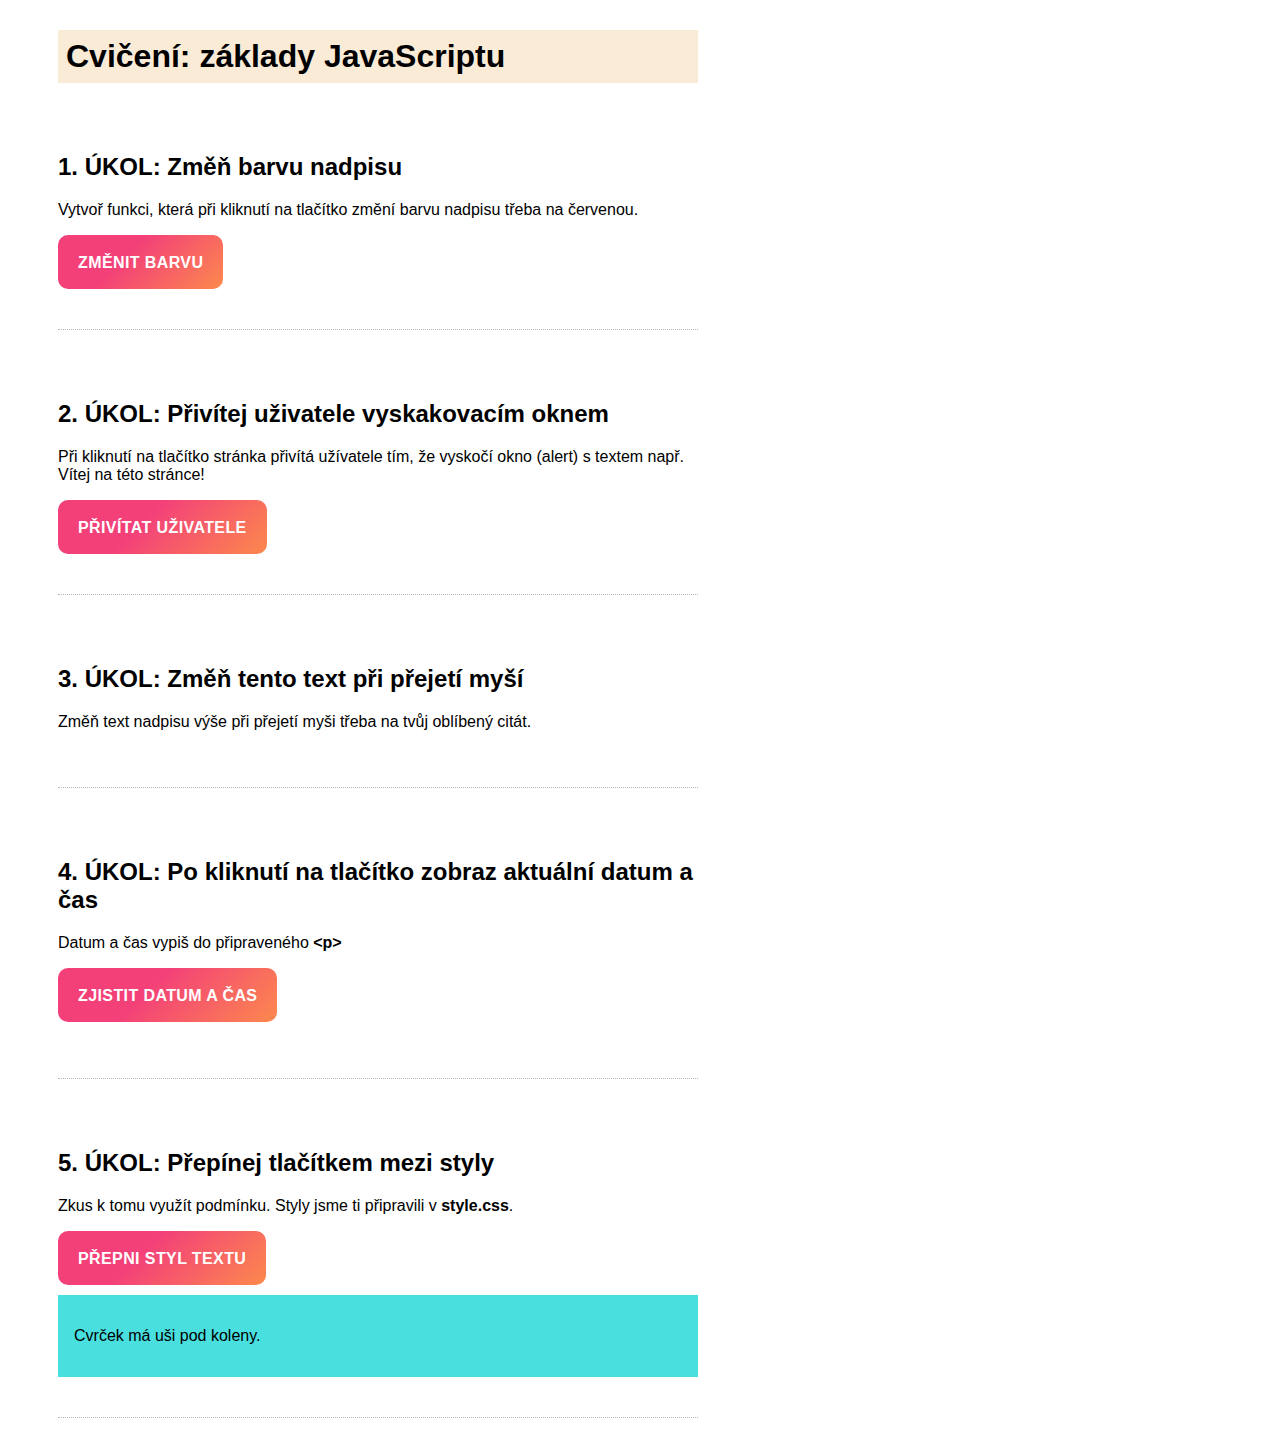
<file: cviceni-zaklady-javascriptu-reseni/index.html>
<!DOCTYPE html>
<html lang="en">
<head>
  <meta charset="UTF-8">
  <meta http-equiv="X-UA-Compatible" content="IE=edge">
  <meta name="viewport" content="width=device-width, initial-scale=1.0">
  <link rel="stylesheet" href="style.css">
  <title>Cvičení: Základy JavaScriptu</title>
  <!-- Sem musíš něco přidat, aby tvůj JS fungoval správně -->
</head>
  <body>
    <div class="content">
      <h1>
        Cvičení: základy JavaScriptu
      </h1>
      <!-- 1. ÚKOL -->
      <div class="task">
        <h2 class="sub-header">
          1. ÚKOL: Změň barvu nadpisu
        </h2>
        <p>
          Vytvoř funkci, která při kliknutí na tlačítko změní barvu nadpisu třeba na červenou.
        </p>
        <button class="button" type="button" onclick="changeColor()">Změnit barvu</button>
      </div>
      
      <!-- 2. ÚKOL -->
      <div class="task">
        <h2>
          2. ÚKOL: Přivítej uživatele vyskakovacím oknem
        </h2>
        <p>
          Při kliknutí na tlačítko stránka přivítá užívatele tím, že vyskočí okno (alert) s textem např. Vítej na této stránce!
        </p>
        <button class="button" type="button" onclick="welcomeUser()">Přivítat uživatele</button>
      </div>
      
      <!-- 3. ÚKOL -->
      <div class="task">
        <h2 class="favourite-quote">
          3. ÚKOL: Změň tento text při přejetí myší
        </h2>
        <p>
          Změň text nadpisu výše při přejetí myši třeba na tvůj oblíbený citát.
        </p>
      </div>
     
      <!-- 4. ÚKOL -->
      <div class="task">
        <h2>
          4. ÚKOL: Po kliknutí na tlačítko zobraz aktuální datum a čas
        </h2>
        <p>
          Datum a čas vypiš do připraveného <b>&lt;p&gt;</b>
        </p>
        <button class="button" type="button" onclick="findDate()">Zjistit datum a čas</button>
        <p id="result"></p>
      </div>

      <!-- 5. ÚKOL -->
      <div class="task">
        <h2>
          5. ÚKOL: Přepínej tlačítkem mezi styly
        </h2>
        <p>Zkus k tomu využít podmínku. Styly jsme ti připravili v <b>style.css</b>.
        </p>
        <button class="button" type="button" onclick="toggleStyles()">Přepni styl textu</button>
        <div id="demo" class="my-style">
          <p>Cvrček má uši pod koleny.</p>
        </div>
        
      </div>
    </div>
    <script src="index.js"></script>
  </body>
</html>
</file>
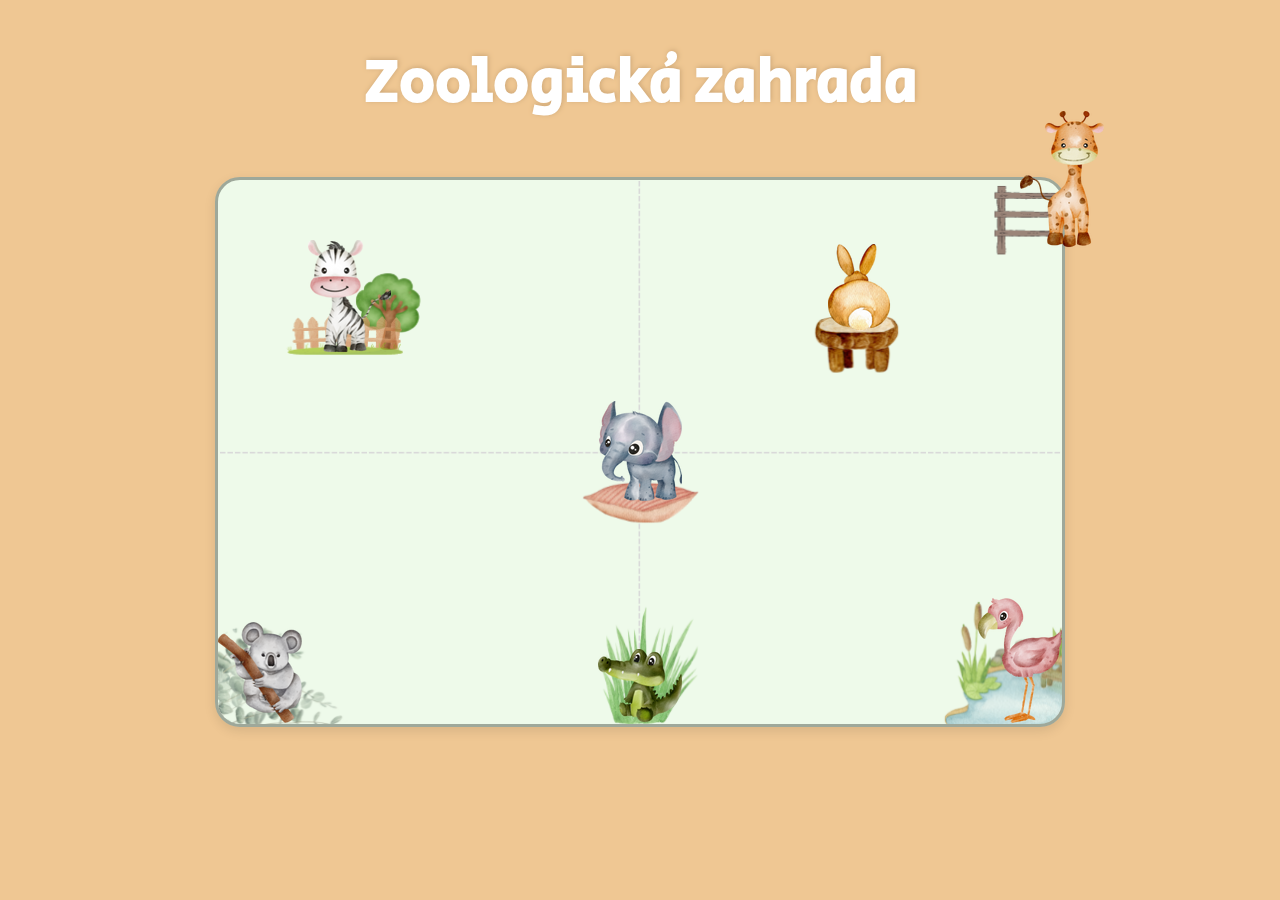
<file: cviceni-zoologicka-zahrada-reseni/index.html>
<!DOCTYPE html>
<html lang="cs">
  <head>
    <meta charset="UTF-8" />
    <meta name="viewport" content="width=device-width, initial-scale=1.0" />
    <title>Zoologická zahrada</title>
    <link rel="preconnect" href="https://fonts.googleapis.com">
    <link rel="preconnect" href="https://fonts.gstatic.com" crossorigin>
    <link href="https://fonts.googleapis.com/css2?family=Secular+One&display=swap" rel="stylesheet">
    <link rel="stylesheet" href="style.css" />
  </head>
  <body>
    <h1>Zoologická zahrada</h1>
    <div class="zoo">
      <img
        class="koala"
        src="images/koala.png"
        width="84"
        height="102"
        alt="Koala"
      />

      <img
        class="crocodile"
        src="images/krokodyl.png"
        width="84"
        height="75"
        alt="Krokodýl"
      />

      <img
        class="flamingo"
        src="images/plamenak.png"
        width="84"
        height="126"
        alt="Plameňák"
      />

      <img
        class="elephant"
        src="images/slune.png"
        width="83"
        height="102"
        alt="Slůně"
      />

      <img
        class="giraffe"
        src="images/zirafa.png"
        width="84"
        height="139"
        alt="Žirafa"
      />

      <img
        class="zebra"
        src="images/zebra.png"
        width="83"
        height="113"
        alt="Zebra"
      />

      <img
        class="rabbit"
        src="images/zajic.png"
        width="64"
        height="89"
        alt="Zajíc"
      />
    </div>
  </body>
</html>
</file>
<file: cviceni-zaklady-javascriptu-reseni/style.css>
body {
  font-family: "Codec cold", sans-serif;
}

.content {
  max-width: 50vw;
  margin: 30px 50px;
}

h1 {
  background: antiquewhite;
  padding: 8px;
}

h2 {
  margin-top: 70px;
}

.task {
  border-bottom: rgb(182, 182, 182) 1px dotted;
  padding-bottom: 40px;
}

.button {
  align-items: center;
  background-image: linear-gradient(135deg, #f34079 40%, #fc894d);
  border: 0;
  border-radius: 10px;
  box-sizing: border-box;
  color: #fff;
  cursor: pointer;
  font-family: "Codec cold", sans-serif;
  font-size: 16px;
  font-weight: 700;
  height: 54px;
  letter-spacing: .4px;
  max-width: 100%;
  padding-left: 20px;
  padding-right: 20px;
  padding-top: 3px;
  text-decoration: none;
  text-transform: uppercase;
  user-select: none;
}

.button:active {
  outline: 0;
}

.button:hover {
  outline: 0;
}

.button span {
  transition: all 200ms;
}

.button:hover span {
  transform: scale(.9);
  opacity: .75;
}

.my-style {
  background-color: rgb(73, 223, 223);
  padding: 16px;
  margin-top: 10px;
}

.new-style {
  background-color: darkgreen;
  color: white;
  text-align: center;
  padding: 16px;
  margin-top: 10px;
}
</file>
<file: cviceni-zoologicka-zahrada-reseni/style.css>
html {
  box-sizing: border-box;
}
*,
::after,
::before {
  box-sizing: inherit;
}

body {
  font-family: 'Secular One', sans-serif;
  background-color: #efc793;
}

h1 {
  font-size: 60px;
  text-align: center;
  color: #fff;
  text-shadow: 1px -1px 5px #cca676;
}

.zoo {
  margin: 50px auto;
  width: 850px;
  height: 550px;
  border: 3px solid #9ea89a;
  box-shadow: rgba(0, 0, 0, 0.1) 0px 4px 12px;
  border-radius: 25px;
  background: url(images/zoo.png) no-repeat center/cover;
  /*
  sem budeš potřebovat něco přidat,
  aby bylo možné posouvat zvířátka v rámci zoo a ne celé stránky
  */
  position: relative;
}

.koala {
  /*
		koala nejraději okusuje eukalyptus v levém dolním rohu zahrady
	*/
  position: absolute;
  bottom: 0;
}

.crocodile {
  /*
		krokodýl se nejraději schovává v trávě uprostřed zahrady
    podél dolní strany svého domečku
	*/
  position: absolute;
  margin-left: auto;
  margin-right: auto;
  bottom: 0;
  left: 0;
  right: 0;
}

.flamingo {
  /*
		plameňák se rád cachtá ve svém rybníčku ve výběhu v pravém dolním rohu
	*/
  position: absolute;
  bottom: 0;
  right: 0;
}

.elephant {
  /*
		slůně nejraději odpočívá na polštáři přesně uprostřed zoologické zahrady
	*/
  position: absolute;
  margin: auto;
  left: 0;
  right: 0;
  top: 0;
  bottom: 0;
}

.giraffe {
  /*
		žirafa ráda sleduje svět přes plot své ohrady v pravém horním rohu zahrady.
    Protože je vysoká, vyčuhuje ze zahrady, a proto v rohu není její pravý horní roh,
    ale její střed.
	*/
  position: absolute;
  right: 0;
  top: 0;
  margin-right: -42px;
  margin-top: -69.5px;
  /* INFO: Dá se vyřešit více způsoby. Pro náš příklad je nejjednodušší podívat se
  na výšku a šířku obrázku žirafy, hodnoty vydělit dvěma a výsledek použít jako zápornou hodnotu pro vlastnost margin-right a margin-top */
}

.zebra {
  /*
  zebra je spokojená ve své ohradě v levé horní části zahrady,
  kde se může 90px od kraje a 60px od horního rohu natáhnout do stínu pod stromem
  */
  position: absolute;
  top: 60px;
  left: 90px;
}

.rabbit {
 /*
 zajíc má rád přehled ze své dřevěné stoličky v levé horní části zahrady
 zkus zvolit správný počet pixelů a usaď ho na stoličku
 */
 position: absolute;
 top: 64px;
 right: 170px;
}
</file>
